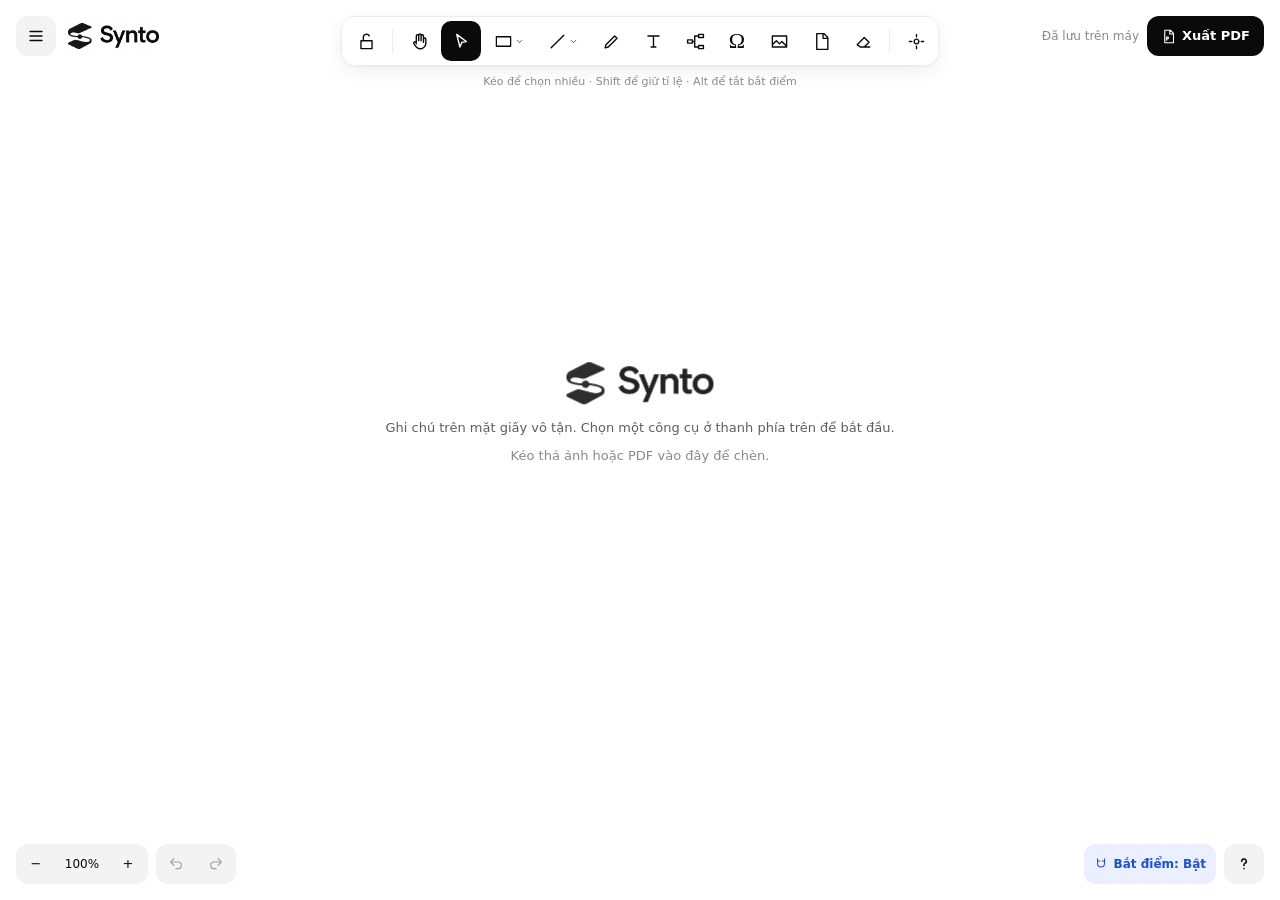
<file: index.html>
<!doctype html>
<html lang="vi">
<head>
  <meta charset="utf-8">
  <meta name="viewport" content="width=device-width, initial-scale=1, viewport-fit=cover">
  <meta http-equiv="Content-Security-Policy" content="default-src 'self'; script-src 'self' 'wasm-unsafe-eval'; style-src 'self' 'unsafe-inline'; img-src 'self' data: blob:; font-src 'self' data:; worker-src 'self' blob:; connect-src 'self' data: blob:; object-src 'none'; base-uri 'none'; frame-src 'none'; form-action 'none'">
  <!-- The UI is always light: opt out of dark color schemes and browser auto-dark. -->
  <meta name="color-scheme" content="only light">
  <title>Synto</title>
  <!-- Tab icon follows the browser chrome: dark mark on light tabs, light mark on dark tabs. -->
  <link rel="icon" type="image/png" href="assets/icon-light.png" media="(prefers-color-scheme: light)">
  <link rel="icon" type="image/png" href="assets/icon-dark.png" media="(prefers-color-scheme: dark)">
  <link rel="stylesheet" href="styles.css">
  <link rel="stylesheet" id="katex-css" href="vendor/katex/katex.min.css">
  <script src="vendor/katex/katex.min.js" defer></script>
  <script type="module" src="src/main.js"></script>
</head>
<body>
  <div id="app" class="app">
    <canvas id="canvas" class="canvas" tabindex="0" aria-label="Mặt giấy vẽ"></canvas>
    <textarea id="text-editor" class="text-editor" spellcheck="false" hidden aria-label="Sửa chữ"></textarea>

    <div class="top-l" id="top-left"></div>
    <div class="tools" id="tools"></div>
    <div class="top-r" id="top-right"></div>
    <section class="props isl" id="props" aria-label="Thuộc tính" hidden></section>
    <div class="bl" id="bottom-left"></div>
    <div class="br" id="bottom-right"></div>
    <div class="empty-hint" id="empty-hint" hidden>
      <img src="assets/logo.png" alt="Synto" width="147" height="42">
      <p>Ghi chú trên mặt giấy vô tận. Chọn một công cụ ở thanh phía trên để bắt đầu.</p>
      <p class="muted">Kéo thả ảnh hoặc PDF vào đây để chèn.</p>
    </div>
    <div class="drop-overlay" id="drop-overlay" hidden><div>Thả để chèn ảnh hoặc PDF</div></div>
    <div id="layer" class="layer"></div>
    <div class="toast" id="toast" role="status" aria-live="polite"></div>
    <noscript>Synto cần JavaScript để chạy.</noscript>
  </div>
</body>
</html>
</file>
<file: styles.css>
@font-face {
  font-family: "Patrick Hand";
  src: url("fonts/PatrickHand-Regular.ttf") format("truetype");
  font-display: block;
}

:root {
  --ink: #0a0a0a;
  --sub: #5e5e5e;
  --muted: #8a8a8a;
  --line: #ececec;
  --hover: #f3f3f3;
  --chip: #f3f3f3;
  --accent: #2f6bff;
  --accent-soft: #eaf0ff;
  --accent-ink: #1f4fd1;
  --danger: #c92a2a;
  --radius: 14px;
  --shadow: 0 1px 2px rgba(0,0,0,.05), 0 6px 18px rgba(0,0,0,.06);
  --shadow-lg: 0 2px 4px rgba(0,0,0,.04), 0 16px 40px rgba(0,0,0,.10);
  --ui: "Segoe UI", system-ui, -apple-system, "Helvetica Neue", Arial, sans-serif;
  /* Locked light theme: "only" also blocks Chromium's automatic dark mode for web content. */
  color-scheme: only light;
}
/* Never invert or recolor under forced-colors / dark preferences. */
html { forced-color-adjust: none; }

* { box-sizing: border-box; }
html, body { margin: 0; height: 100%; overflow: hidden; background: #fff; color: var(--ink); font: 13px/1.4 var(--ui); }
button, input, select, textarea { font: inherit; color: inherit; }
button { cursor: pointer; }
kbd { font: inherit; font-size: 11px; border: 1px solid #e0e0e0; border-radius: 4px; padding: 0 4px; background: #fff; }
[hidden] { display: none !important; }
.muted { color: var(--muted); }

.app { position: fixed; inset: 0; overflow: hidden; touch-action: none; user-select: none; -webkit-user-select: none; }
.canvas { position: absolute; inset: 0; display: block; outline: none; }
.isl { background: #fff; border: 1px solid var(--line); border-radius: var(--radius); box-shadow: var(--shadow); }

/* Buttons */
.tb { position: relative; flex: 0 0 auto; width: 40px; height: 40px; border: 0; border-radius: 10px; background: transparent;
  display: inline-flex; align-items: center; justify-content: center; padding: 0; color: var(--ink); }
.tb:hover { background: var(--hover); }
.tb:focus-visible, .pb:focus-visible, .btn:focus-visible { outline: 2px solid var(--accent); outline-offset: 1px; }
.tb.on { background: var(--ink); color: #fff; }
.tb.wide { width: 52px; gap: 2px; }
.tb.soft { background: var(--chip); border-radius: 12px; }
.tb[disabled] { opacity: .35; cursor: default; background: transparent; }
.tb .glyph { font-family: "Times New Roman", serif; font-size: 22px; line-height: 1; }
.sep { flex: 0 0 1px; height: 24px; background: var(--line); margin: 0 4px; }
.btn { height: 40px; border: 0; border-radius: 12px; padding: 0 14px; background: var(--chip); font-weight: 600; display: inline-flex; align-items: center; gap: 6px; justify-content: center; }
.btn.primary { background: var(--ink); color: #fff; }
.btn.ghost { background: transparent; }
.btn.danger { background: #fdecec; color: var(--danger); }
.pb { height: 32px; min-width: 36px; border: 0; border-radius: 8px; background: var(--chip); font-size: 12px; display: inline-flex; align-items: center; justify-content: center; padding: 0 8px; }
.pb.on { background: var(--ink); color: #fff; }
.swatch { width: 20px; height: 20px; border-radius: 6px; border: 1px solid rgba(0,0,0,.08); padding: 0; }
.swatch.on { outline: 2px solid var(--ink); outline-offset: 2px; }
.swatch.none { background: linear-gradient(135deg, #fff 45%, #e03131 46%, #e03131 54%, #fff 55%); }

/* Chrome layout */
.top-l { position: absolute; left: 16px; top: 16px; display: flex; align-items: center; gap: 12px; min-width: 0; z-index: 5; }
.logo { flex: 0 0 auto; height: 26px; width: auto; display: block; }
.top-r { position: absolute; right: 16px; top: 16px; display: flex; align-items: center; gap: 8px; z-index: 5; }
.status { font-size: 12px; color: var(--muted); white-space: nowrap; }
.tools { position: absolute; left: 50%; top: 16px; transform: translateX(-50%); display: flex; flex-direction: column; align-items: center; gap: 8px; max-width: calc(100% - 24px); z-index: 6; }
.toolbar { display: flex; align-items: center; gap: 2px; padding: 4px; max-width: 100%; overflow-x: auto; scrollbar-width: none; }
.toolbar::-webkit-scrollbar { display: none; }
.hint { font-size: 11px; color: var(--muted); white-space: nowrap; }
.props { position: absolute; left: 16px; top: 72px; width: 236px; max-height: calc(100% - 150px); overflow-y: auto; overscroll-behavior: contain; padding: 14px; display: flex; flex-direction: column; gap: 12px; z-index: 5; border-radius: 16px; scrollbar-width: thin; scrollbar-color: #d6d6d6 transparent; }
.props::-webkit-scrollbar { width: 8px; }
.props::-webkit-scrollbar-track { background: transparent; margin: 12px 0; }
.props::-webkit-scrollbar-thumb { background: #d6d6d6; border-radius: 999px; border: 2px solid #fff; }
.props::-webkit-scrollbar-button { display: none; height: 0; }
.more-toggle { display: flex; align-items: center; justify-content: center; gap: 6px; height: 30px; border: 0; border-radius: 999px; background: transparent; color: var(--sub); font-size: 12px; font-weight: 600; }
.more-toggle:hover { background: var(--hover); color: var(--ink); }
.pb.icon { width: 32px; min-width: 32px; padding: 0; }
.props .row { display: flex; flex-direction: column; gap: 6px; }
.props .lbl { font-size: 11px; color: var(--sub); font-weight: 600; }
.props .line { display: flex; flex-wrap: wrap; gap: 4px; align-items: center; }
.props .line:has(> .swatch) { gap: 3px; }
.props .grid2 { display: grid; grid-template-columns: repeat(2, minmax(0, 1fr)); gap: 4px; }
.props input[type=range] { width: 100%; accent-color: var(--ink); }
.props-toggle { display: none; }
.bl { position: absolute; left: 16px; bottom: 16px; display: flex; gap: 8px; z-index: 5; }
.br { position: absolute; right: 16px; bottom: 16px; display: flex; gap: 8px; z-index: 5; }
.group { display: flex; align-items: center; background: var(--chip); border-radius: 12px; }
.zoom-label { height: 40px; min-width: 52px; border: 0; background: transparent; font-size: 12px; padding: 0 6px; }
.chip-snap { height: 40px; min-width: 40px; border: 0; border-radius: 12px; padding: 0 10px; font-size: 12px; font-weight: 600; display: inline-flex; align-items: center; gap: 6px; }
.chip-snap.on { background: var(--accent-soft); color: var(--accent-ink); }
.chip-snap.off { background: var(--chip); color: var(--sub); }

/* Empty state & drop */
.empty-hint { position: absolute; left: 50%; top: 46%; transform: translate(-50%, -50%); text-align: center; color: var(--sub); pointer-events: none; max-width: 90vw; }
.empty-hint img { opacity: .9; }
.empty-hint p { margin: 10px 0 0; }
.drop-overlay { position: absolute; inset: 0; background: rgba(47,107,255,.06); border: 2px dashed var(--accent); display: flex; align-items: center; justify-content: center; z-index: 50; pointer-events: none; }
.drop-overlay div { background: #fff; padding: 12px 18px; border-radius: 10px; box-shadow: var(--shadow); font-weight: 600; }

/* Text editor overlay */
.text-editor { position: absolute; z-index: 4; margin: 0; padding: 0; border: 0; outline: 1px dashed rgba(47,107,255,.6); outline-offset: 4px;
  background: transparent; resize: none; overflow: hidden; white-space: pre; line-height: 1.25; transform-origin: center center; min-width: 4px; user-select: text; -webkit-user-select: text; }

/* Popovers, dialogs */
.layer { position: absolute; inset: 0; pointer-events: none; z-index: 20; }
.popover { position: absolute; pointer-events: auto; background: #fff; border: 1px solid var(--line); border-radius: 14px; box-shadow: var(--shadow-lg);
  padding: 12px; max-height: calc(100% - 100px); overflow-x: hidden; overflow-y: auto; user-select: none; }
.popover h3 { margin: 0 0 8px; font-size: 13px; }
.popover .search { display: flex; align-items: center; gap: 8px; height: 36px; padding: 0 10px; background: #f6f6f6; border-radius: 8px; color: var(--muted); }
.popover .search input { border: 0; outline: 0; background: transparent; flex: 1; min-width: 0; color: var(--ink); user-select: text; }
.tabs { display: flex; flex-wrap: wrap; gap: 4px; margin: 8px 0; }
.tab { height: 28px; border: 0; border-radius: 999px; background: transparent; color: var(--sub); font-size: 12px; padding: 0 10px; white-space: nowrap; }
.tab.on { background: var(--ink); color: #fff; }
.group-title { font-size: 11px; font-weight: 600; color: var(--sub); margin: 8px 2px 2px; }
.tiles { display: grid; grid-template-columns: repeat(auto-fill, minmax(64px, 1fr)); gap: 2px; }
.tile { height: 64px; border: 0; border-radius: 8px; background: transparent; display: flex; flex-direction: column; align-items: center; justify-content: center; gap: 4px; padding: 0; }
.tile:hover { background: var(--hover); }
.tile.on { background: var(--ink); color: #fff; }
.tile span { font-size: 10px; color: var(--sub); line-height: 1.35; padding-bottom: 1px; max-width: 62px; overflow: hidden; text-overflow: ellipsis; white-space: nowrap; }
.tile.on span { color: #ddd; }
.menu { display: flex; flex-direction: column; min-width: 0; }
.menu-item { display: flex; align-items: center; gap: 10px; height: 36px; border: 0; background: transparent; border-radius: 8px; padding: 0 10px; text-align: left; width: 100%; }
.menu-item:hover { background: var(--hover); }
.menu-item .k { margin-left: auto; font-size: 11px; color: var(--muted); }
.menu-item.danger { color: var(--danger); }
.menu-sep { height: 1px; background: var(--line); margin: 6px 0; }
.sym-grid { display: grid; grid-template-columns: repeat(10, minmax(0, 1fr)); gap: 2px; }
.sym { height: 34px; border: 0; border-radius: 8px; background: transparent; font-family: "Times New Roman", Georgia, serif; font-size: 18px; padding: 0; }
.sym:hover { background: var(--hover); }
.check { display: flex; align-items: center; gap: 8px; min-height: 28px; font-size: 12px; }
.check input { width: 16px; height: 16px; accent-color: var(--ink); margin: 0; }
.dialog-backdrop { position: absolute; inset: 0; background: rgba(10,10,10,.25); pointer-events: auto; }
.dialog { position: absolute; left: 50%; top: 50%; transform: translate(-50%, -50%); width: min(620px, calc(100% - 32px)); max-height: calc(100% - 48px); overflow: auto; pointer-events: auto;
  background: #fff; border-radius: 14px; box-shadow: var(--shadow-lg); padding: 18px; display: flex; flex-direction: column; gap: 12px; }
.dialog h2 { margin: 0; font-size: 16px; }
.dialog .actions { display: flex; justify-content: flex-end; gap: 8px; }
.math-input { width: 100%; min-height: 64px; border: 1px solid var(--ink); border-radius: 8px; padding: 10px 12px; font-family: Consolas, "Cascadia Mono", monospace; font-size: 14px; resize: vertical; user-select: text; }
.math-preview { min-height: 64px; display: flex; align-items: center; justify-content: center; padding: 10px; background: #fafafa; border-radius: 8px; overflow-x: auto; font-size: 24px; }
.math-error { color: var(--danger); font-size: 12px; min-height: 16px; }
.tpl-row { display: flex; flex-wrap: wrap; gap: 6px; }
.tpl { height: 36px; min-width: 44px; border: 0; border-radius: 8px; background: var(--chip); font-family: "Times New Roman", serif; font-size: 15px; padding: 0 8px; }
.shortcuts { display: grid; grid-template-columns: repeat(2, minmax(0, 1fr)); gap: 4px 16px; font-size: 12px; }
.shortcuts div { display: flex; justify-content: space-between; gap: 12px; border-bottom: 1px solid #f3f3f3; padding: 4px 0; }
.toast { position: absolute; left: 50%; bottom: 72px; transform: translateX(-50%); background: var(--ink); color: #fff; padding: 8px 14px; border-radius: 8px; font-size: 12px;
  opacity: 0; transition: opacity .2s; pointer-events: none; z-index: 60; max-width: calc(100% - 32px); text-align: center; }
.toast.show { opacity: 1; }
.toast.error { background: var(--danger); }

/* ---------- Responsive (matches the design mockup) ---------- */
@media (max-width: 1099px) {
  .props { display: none; }
  .props.open { display: flex; }
  .props-toggle { display: inline-flex; }
  .status { display: none; }
}
@media (max-width: 959px) {
  .hint { display: none; }
}
@media (max-width: 789px) {
  .tools { top: auto; bottom: 12px; left: 12px; right: 12px; transform: none; max-width: none; }
  .toolbar { width: 100%; }
  .tb { width: 46px; height: 46px; }
  .bl, .br { bottom: 76px; }
  .zoom-group { display: none; }
  .snap-text, .btn-text { display: none; }
  .props.open { left: 0; right: 0; top: auto; bottom: 0; width: auto; max-height: 70%; border-radius: 16px 16px 0 0; z-index: 30; }
  .popover { left: 0 !important; right: 0 !important; top: auto !important; bottom: 0 !important; width: auto !important; max-height: 70%; border-radius: 16px 16px 0 0; }
  .toast { bottom: 140px; }
}
@media (max-width: 429px) { .top-l { gap: 8px; } }
</file>
